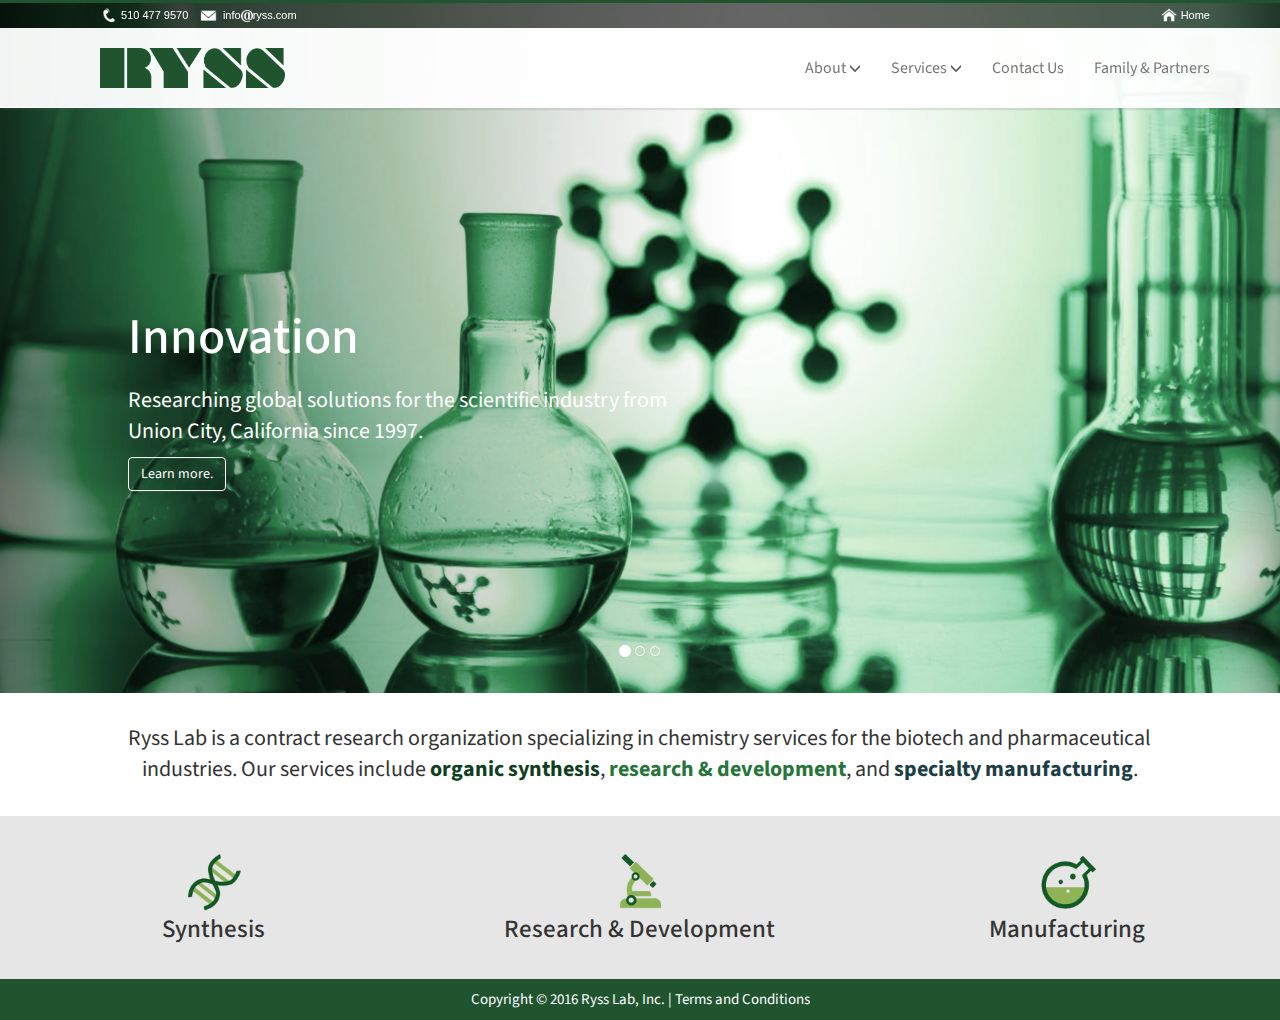
<file: index.html>
<!DOCTYPE html>
<html lang="en" oncontextmenu="return false;">
  <head>
    <meta name="generator"
    content="HTML Tidy for HTML5 (experimental) for Windows https://github.com/w3c/tidy-html5/tree/c63cc39" />
    <meta charset="utf-8" />
    <meta http-equiv="X-UA-Compatible" content="IE=edge" />
    <meta name="viewport" content="width=device-width, initial-scale=1, user-scalable=0" />
    <title>Ryss Lab, Inc.</title>
    <!-- favicon -->
    <link rel="icon" type="image/png" href="static/img/favicon-16x16.png" sizes="16x16" />
    <link rel="icon" type="image/png" href="static/img/favicon-32x32.png" sizes="32x32" />
    <link rel="icon" type="image/png" href="static/img/favicon-196x196.png" sizes="196x196" />
    <!-- meta -->
    <meta name="description" content="Homepage of Ryss Lab" />
    <meta name="keywords" content="contract, r&amp;d, manufacturing, chemistry, lab" />
    <meta name="robots" content="noarchive, noimageindex" />
    <meta name="googlebot" content="noarchive, noimageindex" />
    <!-- css -->
    <link href="static/css/bootstrap.min.css" rel="stylesheet" />
    <link href="static/css/ryss.css" rel="stylesheet" />
    <link href='https://fonts.googleapis.com/css?family=Source+Sans+Pro' rel='stylesheet' type='text/css' />
    <!-- scripts -->
  </head>
  <body class="noselect">
  <noscript>Your browser currently has JavaScript disabled! Please turn it back on for the best viewing experience.</noscript> 
  <!--<div id="topbar"><ul id="topbarmenu">
    <li>Ryss</li>
    <li>Family & Partners</li>
    </ul></div>-->
  <nav class="navbar navbar-default navbar-fixed-top homenav">
    <div id="secondary-menu">
    <div class="container">
      <div id="contact-info">
      <img src="static/img/phone.png" alt="Phone" /> 510 477 9570 
      <img src="static/img/email.png" alt="Mail" /> info<img src="static/img/at.png" style="width:12px; height: 12px"/>ryss.com
      </div>
      
      <a href="#" id="home-button" class="navbar-right2"><img src="static/img/home.png" alt="Home" /> Home</a> 
    </div>
    </div>
    <div class="navvie">
      <div class="container">
        <div class="navbar-header">
          <button type="button" class="burger navbar-toggle">
            <span class="icon-bar"></span>
            <span class="icon-bar"></span>
            <span class="icon-bar"></span>
          </button>
          <div class="navrow col-xs-3 col-sm-4">
            <a href="#" class="navbar-brand">
              <img src="static/img/ryss.png" alt="RYSS" />
            </a>
          </div>
        </div>
        <ul class="nav navbar-nav navbar-right">
          <!--<li class="dropdown">
            <a href="../" class="dropdown-toggle" aria-haspopup="true" aria-expanded="false">Home</a>
          </li>-->
          <!-- Home -->
          <li class="dropdown">
            <a class="dropdown-toggle" aria-haspopup="true" aria-expanded="false">About <span class="glyphicon glyphicon-menu-down"></span></a>
            <ul class="dropdown-menu">
              <li>
                <a href="about-us/#overview">Company Overview</a>
              </li>
              <li>
                <a href="about-us/#mission">Mission &amp; Values</a>
              </li>
              <li>
                <a href="about-us/#facilities">Our Facilities</a>
              </li>
            </ul>
          </li>
          <!-- About -->
          <li class="dropdown">
            <a class="dropdown-toggle" aria-haspopup="true" aria-expanded="false">Services <span class="glyphicon glyphicon-menu-down"></span></a>
            <ul class="dropdown-menu">
              <li>
                <a href="services/#approach">Our Approach</a>
              </li>
              <li>
                <a href="services/#expertises">Project Types</a>
              </li>
              <li>
                <a href="services/#services">Our Expertise</a>
              </li>
              <!-- TODO: once pages are finalized, change hyperlinks to denote proper sections -->
            </ul>
          </li>
          <!-- Services -->
          <li class="dropdown">
            <a href="contact-us/" class="dropdown-toggle" aria-haspopup="true" aria-expanded="false">Contact Us </a>
          </li>
          <!-- Contact Us -->
          <li class="dropdown no-top-border">
            <a href="family-and-partners/" class="dropdown-toggle" aria-haspopup="true" aria-expanded="false">Family &amp;
            Partners</a>
          </li>
          <!-- Family & Partners -->
        </ul>
      </div>
    </div>
  </nav>
  <div class="container2">
    <div id="intro" class="carousel slide carousel-fade" data-ride="carousel">
    <!-- Indicators -->
    <ol class="carousel-indicators">
      <li data-target="#intro" data-slide-to="0" class="active"></li>
      <li data-target="#intro" data-slide-to="1"></li>
      <li data-target="#intro" data-slide-to="2"></li>
    </ol>
    <!-- Wrapper for slides -->
    <div class="carousel-inner">
      <div class="item active">
      <div class="carousel-container" style="background-image: url(static/img/temp1.png);">
        <div class="carousel-text-left">
        <div class="inside-text">
          <h2>Innovation</h2>
          <p>Researching global solutions for the scientific industry from Union City, California since 1997.</p>
          <a href="about-us/#overview" class="btn btn-primary">Learn more.</a>
          </div>
        </div>
        </div>
      </div>
      <div class="item">
      <div class="carousel-container" style="background-image: url(static/img/temp2.png);">
        <div class="carousel-text-right">
        <div class="inside-text">
            <h2>Collaboration</h2>
            <p>Our talented scientists offer a wide range of expertise to complete challenging projects.</p>
            <a href="services/#services" class="btn btn-primary">Learn more.</a>
        </div>
        </div>
        </div>
      </div>
      <div class="item">
        <div class="carousel-container" style="background-image: url(static/img/temp3.png);">
        <div class="carousel-text-left">
        <div class="inside-text">
          <h2>Communication</h2>
          <p>We offer a personalized research experience from working closely with our clients.</p>
          <a href="contact-us/" class="btn btn-primary">Contact us.</a>
        </div>
        </div>
        </div>
      </div>
    </div>
    <!-- Left and right controls -->
    <a class="left carousel-control" href="#intro" data-slide="prev"></a> 
    <a class="right carousel-control" href="#intro" data-slide="next"></a></div>

    
    <div class="row">
      <div class="col-xs-12 col-sm-10 col-sm-offset-1 blurb">Ryss Lab is a contract research organization specializing in chemistry
      services for the biotech and pharmaceutical industries. Our services include 
      <span id="keyword1">organic synthesis</span>, 
      <span id="keyword2">research &amp; development</span>, and 
      <span id="keyword3">specialty manufacturing</span>.</div>
    </div>
    <div class="row introwrap">
      <div class="col-md-4 intro-section">
      <img class="center-block" src="static/img/synthesis.png" alt="synthesis" />
      <h1>Synthesis</h1></div>
      <div class="col-md-4 intro-section">
      <img class="center-block" src="static/img/micro.png" alt="research &amp; development" />
      <h1>Research &amp; Development</h1></div>
      <div class="col-md-4 intro-section">
      <img class="center-block" src="static/img/manufacturing.png" alt="manufacturing" />
      <h1>Manufacturing</h1></div>
    </div>
  </div>
  <!-- container -->
  <footer>Copyright © 2016 Ryss Lab, Inc. | 
  <a href="terms/">Terms and Conditions</a></footer>
  <!-- scripts (last for faster loading) -->
  <script src="https://ajax.googleapis.com/ajax/libs/jquery/1.11.3/jquery.min.js"></script> 
  <script src="static/js/bootstrap.min.js"></script> 
  <script src="static/js/ryss.js"></script></body>
</html>
</file>
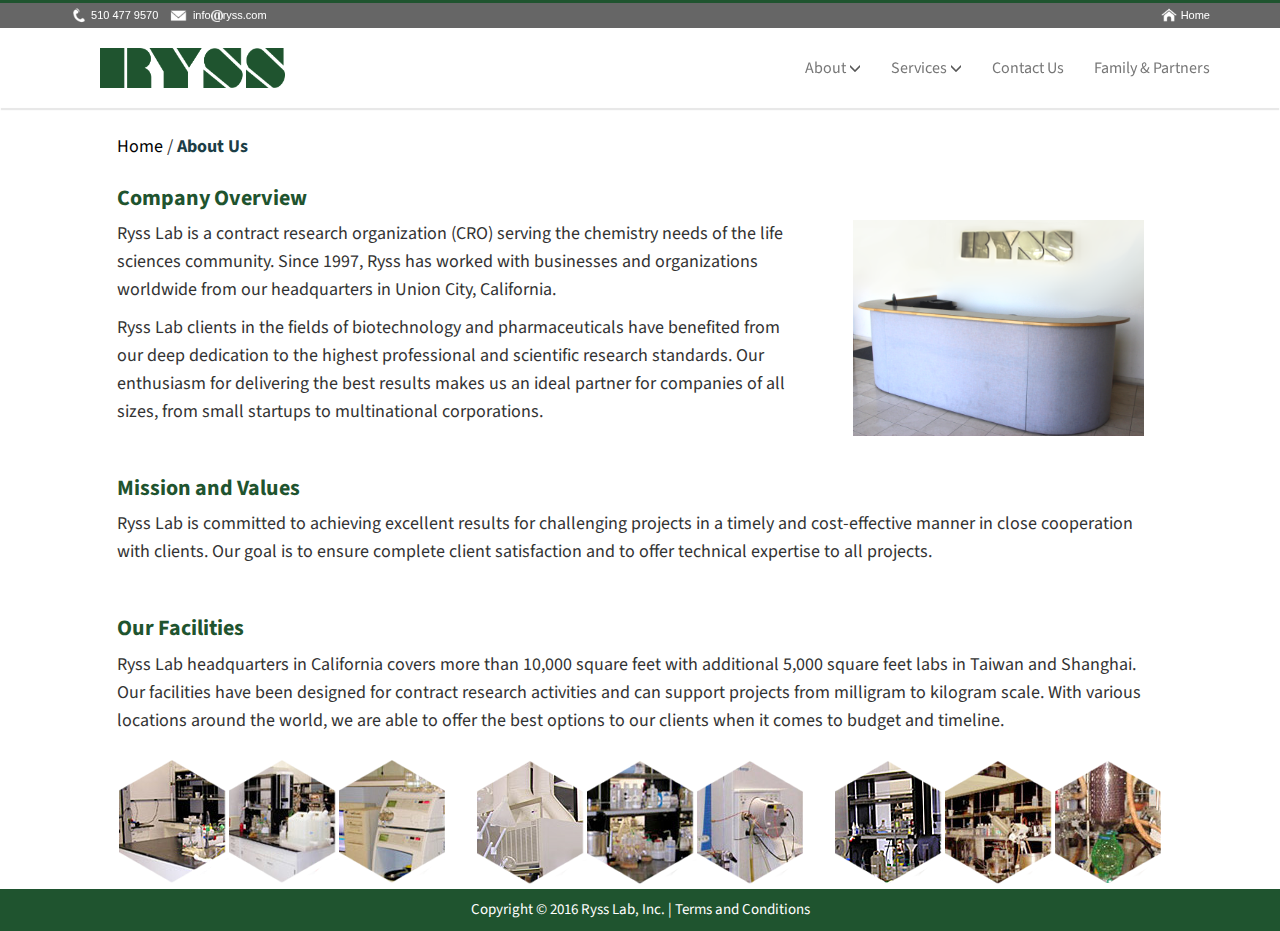
<file: about-us/index.html>
<!DOCTYPE html>
<html lang="en" oncontextmenu="return false;"> <!--  oncontextmenu="return false;" -->
  <head>
    <meta charset="utf-8">
    <meta http-equiv="X-UA-Compatible" content="IE=edge">
    <meta name="viewport" content="width=device-width, initial-scale=1, user-scalable=0">
    
    <title>Ryss Lab, Inc.</title>
    
    <!-- favicon -->
    <link rel="icon" type="image/png" href="../static/img/favicon-16x16.png" sizes="16x16">
    <link rel="icon" type="image/png" href="../static/img/favicon-32x32.png" sizes="32x32">
    <link rel="icon" type="image/png" href="../static/img/favicon-196x196.png" sizes="196x196">
    
    <!-- meta -->
		<meta name="description" content="Homepage of Ryss Lab">
    <meta name="keywords" content="contract, r&d, manufacturing, chemistry, lab">
    <meta name="robots" content="noarchive, noimageindex" />
    <meta name="googlebot" content="noarchive, noimageindex" />
		
		<!-- css -->
		<link href="../static/css/bootstrap.min.css" rel="stylesheet">
    <link href="../static/css/ryss.css" rel="stylesheet">
    <link href='https://fonts.googleapis.com/css?family=Source+Sans+Pro' rel='stylesheet' type='text/css'>
		
		<!-- scripts -->
  </head>
  <body class="noselect">
    <noscript>Your browser currently has JavaScript disabled! Please turn it back on for the best viewing experience.</noscript>    
    
    <nav class="navbar navbar-default navbar-fixed-top homenav">
    <div id="secondary-menu">
    <div class="container">
      <img src="../static/img/phone.png" alt="Phone" /> 510 477 9570 
      <img src="../static/img/email.png" alt="Mail" /> info<img src="../static/img/at.png" style="width:12px; height: 12px"/>ryss.com
      
      
      <a href="../" id="home-button" class="navbar-right2"><img src="../static/img/home.png" alt="Home" /> Home</a> 
    </div>
    </div>
    <div class="navvie">
      <div class="container">
        <div class="navbar-header">
          <button type="button" class="burger navbar-toggle">
            <span class="icon-bar"></span>
            <span class="icon-bar"></span>
            <span class="icon-bar"></span>
          </button>
          <div class="navrow col-xs-3 col-sm-4">
            <a href="../" class="navbar-brand">
              <img src="../static/img/ryss.png" alt="RYSS" />
            </a>
          </div>
        </div>
        <ul class="nav navbar-nav navbar-right">
          <!--<li class="dropdown">
            <a href="../" class="dropdown-toggle" aria-haspopup="true" aria-expanded="false">Home</a>
          </li>-->
          <!-- Home -->
          <li class="dropdown">
            <a class="dropdown-toggle" aria-haspopup="true" aria-expanded="false">About <span class="glyphicon glyphicon-menu-down"></span></a>
            <ul class="dropdown-menu">
              <li><a href="../about-us/#overview">Company Overview</a></li>
              <li><a href="../about-us/#mission">Mission & Values</a></li>
              <li><a href="../about-us/#facilities">Our Facilities</a></li>
            </ul>
          </li> <!-- About -->
          <li class="dropdown">
            <a class="dropdown-toggle" aria-haspopup="true" aria-expanded="false">Services <span class="glyphicon glyphicon-menu-down"></span></a>
            <ul class="dropdown-menu">
              <li><a href="../services/#approach">Our Approach</a></li>
              <li><a href="../services/#expertises">Project Types</a></li>
              <li><a href="../services/#services">Our Expertise</a></li>
            </ul>
          </li> <!-- Services -->
          <li class="dropdown">
            <a href="../contact-us/" class="dropdown-toggle" aria-haspopup="true" aria-expanded="false">Contact Us</span></a>
          </li> <!-- Contact Us -->
          <li class="dropdown no-top-border">
            <a href="../family-and-partners/" class="dropdown-toggle" aria-haspopup="true" aria-expanded="false">Family & Partners</a>
          </li> <!-- Family & Partners -->
        </ul>
      </div>
    </div>
  </nav>

    <div class="container2" id="overview">
      <div class="serv">
        <div class="row">
          <div class="current-page">
            <a href="../" class="home">Home</a> / <span class="current-sec">About Us</span>
          </div>
        </div>
      </div>
      <div class="serv">
        <h5>Company Overview</h5>
        <div class="row">
          <div class="col-md-8">
            <div id="about-section">
             <p>Ryss Lab is a contract research organization (CRO) serving the chemistry needs of the life sciences community. Since 1997, Ryss has worked with businesses and organizations worldwide from our headquarters in Union City, California.</p>
             <p>Ryss Lab clients in the fields of biotechnology and pharmaceuticals have benefited from our deep dedication to the highest professional and scientific research standards. Our enthusiasm for delivering the best results makes us an ideal partner for companies of all sizes, from small startups to multinational corporations.</p>
           </div> 
          </div>
          <div class="col-md-4">
              <center><img id="about-img" src="../static/img/about-us.png" style="max-width: 325px;" alt="Ryss Lab HQ"></center>
          </div>
        </div>
         
      </div>
      <div class="serv">
        <div class="row">
          <div class="col-md-12">    
            <h5 class="header-fix">Mission and Values</h5>
            <div id="#mission">	
            <p>Ryss Lab is committed to achieving excellent results for challenging projects in a timely and cost-effective manner in close cooperation with clients. Our goal is to ensure complete client satisfaction and to offer technical expertise to all projects.</p>
            </div>
          </div>
          
        </div>
      </div>
      <div class="serv" id="facilities">
        <div class="row">
          <h5>Our Facilities</h5>
          <div class="col-md-12">
          <p>Ryss Lab headquarters in California covers more than 10,000 square feet with additional 5,000 square feet labs in Taiwan and Shanghai. Our facilities have been designed for contract research activities and can support projects from milligram to kilogram scale. With various locations around the world, we are able to offer the best options to our clients when it comes to budget and timeline.</p>
          </div>
          
        </div>
        <div class="row facility-img">
          <div class="col-md-4">
            <center><img src="../static/img/facility-molecule.png" alt="Ryss Lab HQ"></center>
          </div>
          <div class="col-md-4">
            <center><img src="../static/img/facility-molecule2.png" alt="Ryss Lab HQ"></center>
          </div>
          <div class="col-md-4">
            <center><img src="../static/img/facility-molecule3.png" alt="Ryss Lab HQ"></center>
          </div>
        </div>
      </div>
    </div> <!-- something -->
      
    <footer>
      Copyright © 2016 Ryss Lab, Inc. | <a href="../terms/">Terms and Conditions</a>
    </footer>

    <!-- scripts (last for faster loading) -->
    <script src="https://ajax.googleapis.com/ajax/libs/jquery/1.11.3/jquery.min.js"></script>
    <script src="../static/js/bootstrap.min.js"></script>
    <script src="../static/js/ryss.js"></script>
  </body>
</html>
</file>
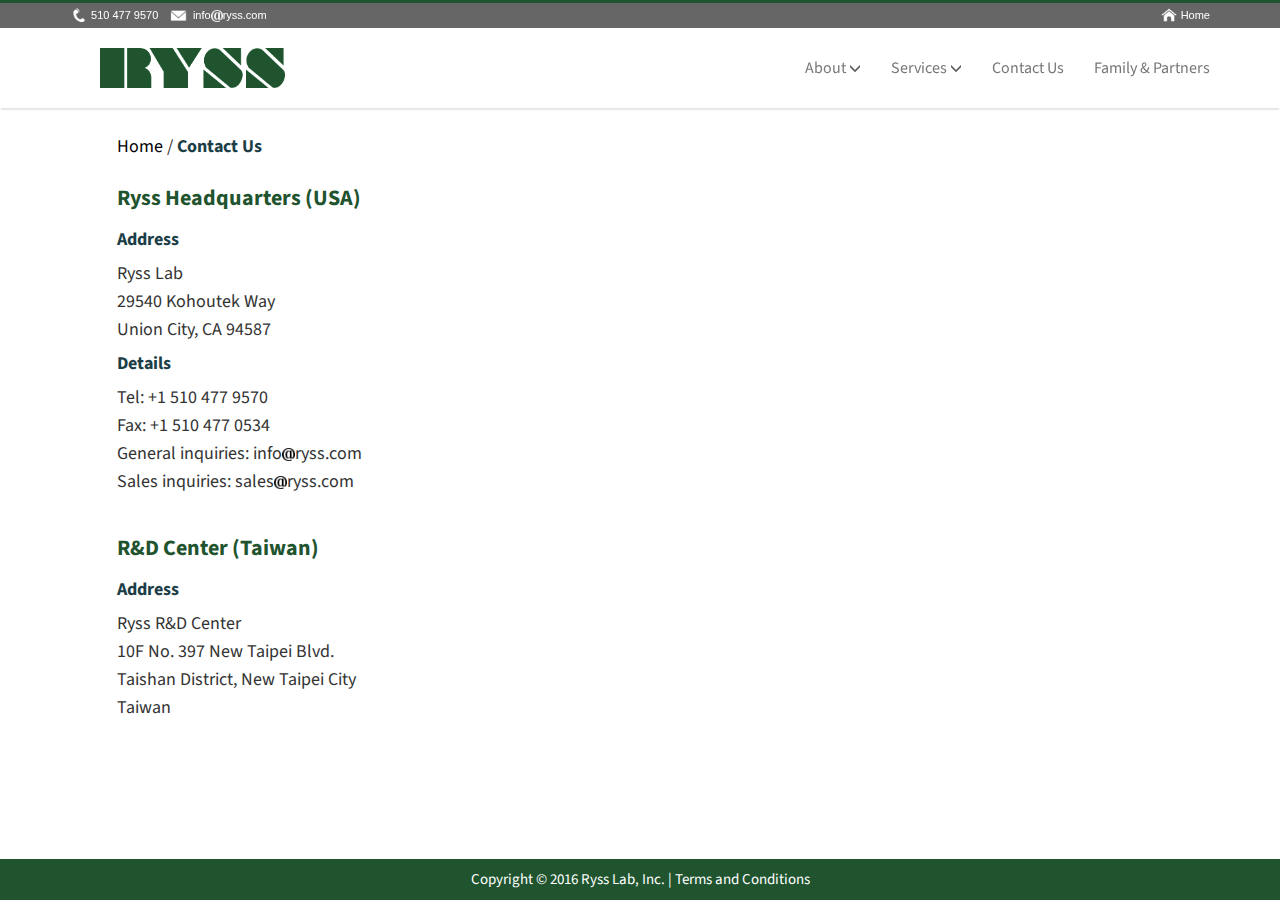
<file: contact-us/index.html>
<!DOCTYPE html>
<html lang="en" oncontextmenu="return false;"> <!--  oncontextmenu="return false;" -->
  <head>
    <meta charset="utf-8">
    <meta http-equiv="X-UA-Compatible" content="IE=edge">
    <meta name="viewport" content="width=device-width, initial-scale=1, user-scalable=0">
    
    <title>Ryss Lab, Inc.</title>
    
    <!-- favicon -->
    <link rel="icon" type="image/png" href="../static/img/favicon-16x16.png" sizes="16x16">
    <link rel="icon" type="image/png" href="../static/img/favicon-32x32.png" sizes="32x32">
    <link rel="icon" type="image/png" href="../static/img/favicon-196x196.png" sizes="196x196">
    
    <!-- meta -->
		<meta name="description" content="Homepage of Ryss Lab">
    <meta name="keywords" content="contract, r&d, manufacturing, chemistry, lab">
    <meta name="robots" content="noarchive, noimageindex" />
    <meta name="googlebot" content="noarchive, noimageindex" />
		
		<!-- css -->
		<link href="../static/css/bootstrap.min.css" rel="stylesheet">
    <link href="../static/css/ryss.css" rel="stylesheet">
    <link href='https://fonts.googleapis.com/css?family=Source+Sans+Pro' rel='stylesheet' type='text/css'>
		
		<!-- scripts -->
    <script type="text/javascript" src="http://maps.google.com/maps/api/js?sensor=false"></script>
  </head>
  <body class="noselect">
    <noscript>Your browser currently has JavaScript disabled! Please turn it back on for the best viewing experience.</noscript>
    
    <nav class="navbar navbar-default navbar-fixed-top homenav">
    <div id="secondary-menu">
    <div class="container">
      <img src="../static/img/phone.png" alt="Phone" /> 510 477 9570 
      <img src="../static/img/email.png" alt="Mail" /> info<img src="../static/img/at.png" style="width:12px; height: 12px"/>ryss.com
      
      
      <a href="../" id="home-button" class="navbar-right2"><img src="../static/img/home.png" alt="Home" /> Home</a> 
    </div>
    </div>
    <div class="navvie">
      <div class="container">
        <div class="navbar-header">
          <button type="button" class="burger navbar-toggle">
            <span class="icon-bar"></span>
            <span class="icon-bar"></span>
            <span class="icon-bar"></span>
          </button>
          <div class="navrow col-xs-3 col-sm-4">
            <a href="../" class="navbar-brand">
              <img src="../static/img/ryss.png" alt="RYSS" />
            </a>
          </div>
        </div>
        <ul class="nav navbar-nav navbar-right">
          <!--<li class="dropdown">
            <a href="../" class="dropdown-toggle" aria-haspopup="true" aria-expanded="false">Home</a>
          </li>-->
          <!-- Home -->
          <li class="dropdown">
            <a class="dropdown-toggle" aria-haspopup="true" aria-expanded="false">About <span class="glyphicon glyphicon-menu-down"></span></a>
            <ul class="dropdown-menu">
              <li><a href="../about-us/#overview">Company Overview</a></li>
              <li><a href="../about-us/#mission">Mission & Values</a></li>
              <li><a href="../about-us/#facilities">Our Facilities</a></li>
            </ul>
          </li> <!-- About -->
          <li class="dropdown">
            <a class="dropdown-toggle" aria-haspopup="true" aria-expanded="false">Services <span class="glyphicon glyphicon-menu-down"></span></a>
            <ul class="dropdown-menu">
              <li><a href="../services/#approach">Our Approach</a></li>
              <li><a href="../services/#expertises">Project Types</a></li>
              <li><a href="../services/#services">Our Expertise</a></li>
            </ul>
          </li> <!-- Services -->
          <li class="dropdown">
            <a href="../contact-us/" class="dropdown-toggle" aria-haspopup="true" aria-expanded="false">Contact Us</span></a>
          </li> <!-- Contact Us -->
          <li class="dropdown no-top-border">
            <a href="../family-and-partners/" class="dropdown-toggle" aria-haspopup="true" aria-expanded="false">Family & Partners</a>
          </li> <!-- Family & Partners -->
        </ul>
      </div>
    </div>
  </nav>

    <div class="container2">
      <div class="cont">
        <div class="row">
          <div class="current-page">
            <a href="../" class="home">Home</a> / <span class="current-sec">Contact Us</span>
          </div>
        </div>
      </div>
      <div class="cont" id="headquarters">
        <div class="row">
          <h5>Ryss Headquarters (USA)</h5>
          <div class="col-md-6 head">
            <h6>Address</h6>
            Ryss Lab<br/>
            29540 Kohoutek Way<br/>
            Union City, CA 94587
            <h6>Details</h6>
            Tel: +1 510 477 9570<br/>
            Fax: +1 510 477 0534<br/>
            
            General inquiries: info<img src="../static/img/atb.png" style="display: inline;width:13px; height: 13px"/>ryss.com<br/>
            Sales inquiries: sales<img src="../static/img/atb.png" style="width:13px; height: 13px"/>ryss.com<br/>
          </div>
          <div class="col-md-6">
            <div id="hqmap" class="map"></div>
          </div>
        </div>
      </div>
      <div class="cont" id="taiwan">
        <div class="row">
          <h5>R&D Center (Taiwan)</h5>
          <div class="col-md-6 head">
          <h6>Address</h6>
              Ryss R&D Center<br/>
              10F No. 397 New Taipei Blvd.<br/>
              Taishan District, New Taipei City<br/>
              Taiwan
          </div>
          <div class="col-md-6">
            <div id="twmap" class="map"></div>
          </div>
        </div>
      </div>
    </div> <!-- something -->
      
    <footer>
      Copyright © 2016 Ryss Lab, Inc. | <a href="../terms/">Terms and Conditions</a>
    </footer>

    <!-- scripts (last for faster loading) -->
    <script src="https://ajax.googleapis.com/ajax/libs/jquery/1.11.3/jquery.min.js"></script>
    <script src="../static/js/bootstrap.min.js"></script>
    <script src="../static/js/ryss.js"></script>
  </body>
</html>
</file>
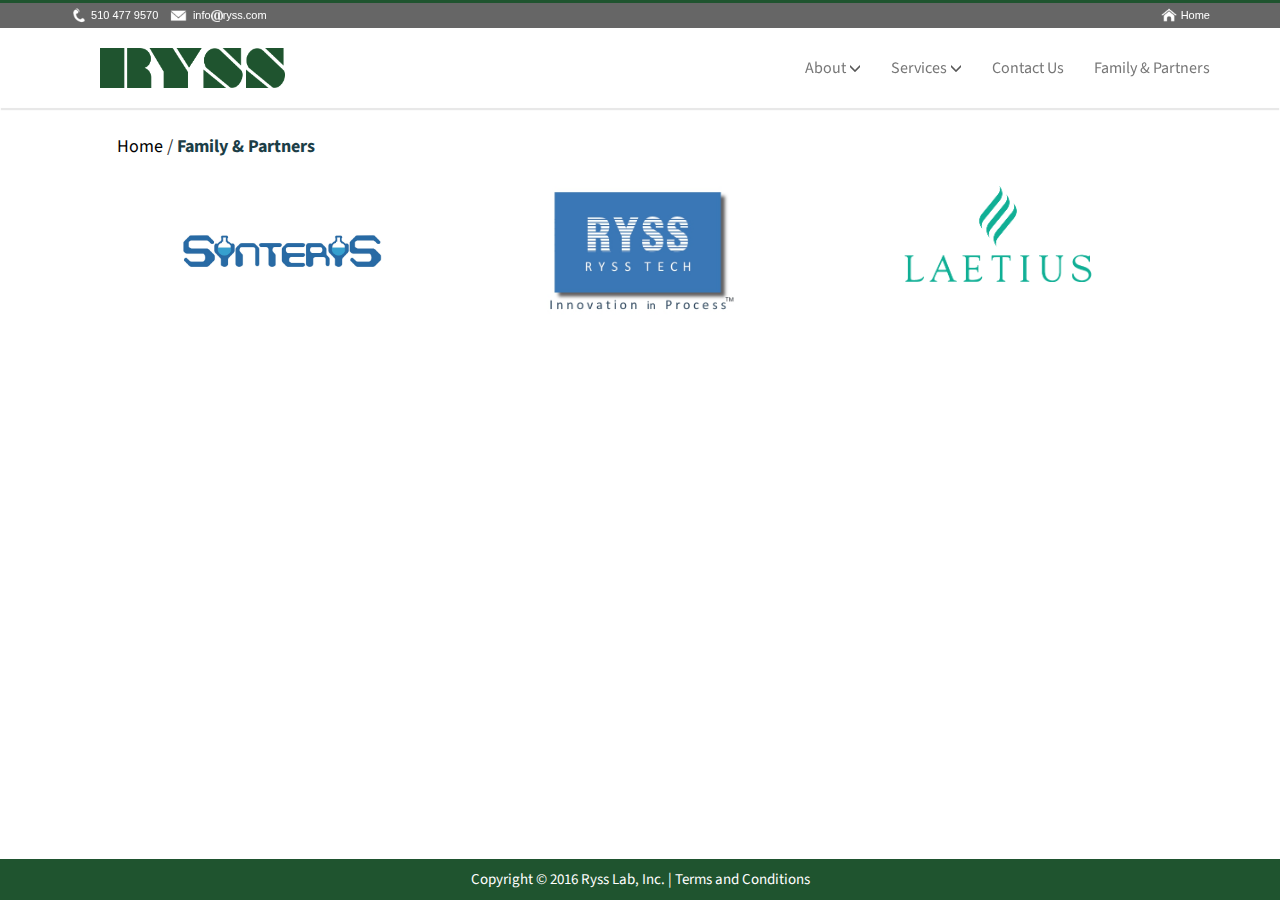
<file: family-and-partners/index.html>
<!DOCTYPE html>
<html lang="en" oncontextmenu="return false;">
  <head>
    <meta charset="utf-8">
    <meta http-equiv="X-UA-Compatible" content="IE=edge">
    <meta name="viewport" content="width=device-width, initial-scale=1, user-scalable=0">
    
    <title>Ryss Lab, Inc.</title>
    
    <!-- favicon -->
    <link rel="icon" type="image/png" href="../static/img/favicon-16x16.png" sizes="16x16">
    <link rel="icon" type="image/png" href="../static/img/favicon-32x32.png" sizes="32x32">
    <link rel="icon" type="image/png" href="../static/img/favicon-196x196.png" sizes="196x196">
    
    <!-- meta -->
		<meta name="description" content="Homepage of Ryss Lab">
    <meta name="keywords" content="contract, r&d, manufacturing, chemistry, lab">
    <meta name="robots" content="noarchive, noimageindex" />
    <meta name="googlebot" content="noarchive, noimageindex" />
		
		<!-- css -->
		<link href="../static/css/bootstrap.min.css" rel="stylesheet">
    <link href="../static/css/ryss.css" rel="stylesheet">
    <link href='https://fonts.googleapis.com/css?family=Source+Sans+Pro' rel='stylesheet' type='text/css'>
		
		<!-- scripts -->
  </head>
  <body class="noselect">
    <noscript>Your browser currently has JavaScript disabled! Please turn it back on for the best viewing experience.</noscript>

    <nav class="navbar navbar-default navbar-fixed-top homenav">
    <div id="secondary-menu">
    <div class="container">
      <img src="../static/img/phone.png" alt="Phone" /> 510 477 9570 
      <img src="../static/img/email.png" alt="Mail" /> info<img src="../static/img/at.png" style="width:12px; height: 12px"/>ryss.com
      
      
      <a href="../" id="home-button" class="navbar-right2"><img src="../static/img/home.png" alt="Home" /> Home</a> 
    </div>
    </div>
    <div class="navvie">
      <div class="container">
        <div class="navbar-header">
          <button type="button" class="burger navbar-toggle">
            <span class="icon-bar"></span>
            <span class="icon-bar"></span>
            <span class="icon-bar"></span>
          </button>
          <div class="navrow col-xs-3 col-sm-4">
            <a href="../" class="navbar-brand">
              <img src="../static/img/ryss.png" alt="RYSS" />
            </a>
          </div>
        </div>
        <ul class="nav navbar-nav navbar-right">
          <!--<li class="dropdown">
            <a href="../" class="dropdown-toggle" aria-haspopup="true" aria-expanded="false">Home</a>
          </li>-->
          <!-- Home -->
          <li class="dropdown">
            <a class="dropdown-toggle" aria-haspopup="true" aria-expanded="false">About <span class="glyphicon glyphicon-menu-down"></span></a>
            <ul class="dropdown-menu">
              <li><a href="../about-us/#overview">Company Overview</a></li>
              <li><a href="../about-us/#mission">Mission & Values</a></li>
              <li><a href="../about-us/#facilities">Our Facilities</a></li>
            </ul>
          </li> <!-- About -->
          <li class="dropdown">
            <a class="dropdown-toggle" aria-haspopup="true" aria-expanded="false">Services <span class="glyphicon glyphicon-menu-down"></span></a>
            <ul class="dropdown-menu">
              <li><a href="../services/#approach">Our Approach</a></li>
              <li><a href="../services/#expertises">Project Types</a></li>
              <li><a href="../services/#services">Our Expertise</a></li>
            </ul>
          </li> <!-- Services -->
          <li class="dropdown">
            <a href="../contact-us/" class="dropdown-toggle" aria-haspopup="true" aria-expanded="false">Contact Us</span></a>
          </li> <!-- Contact Us -->
          <li class="dropdown no-top-border">
            <a href="../family-and-partners/" class="dropdown-toggle" aria-haspopup="true" aria-expanded="false">Family & Partners</a>
          </li> <!-- Family & Partners -->
        </ul>
      </div>
    </div>
  </nav>

    <div class="container2">
      <div class="serv">
        <div class="row">
          <div class="current-page">
            <a href="../" class="home">Home</a> / <span class="current-sec">Family & Partners</span>
          </div>
        </div>
      </div>
      <div class="serv">
        <div class="row description fam">
          <div class="col-xs-12 col-sm-4 fam">
            <a href="http://www.synterys.com/"><img src="../static/img/synterys.png" class="img-responsive" alt="Synterys"></a>
          </div>
          <div class="col-xs-12 col-sm-4 fam">
            <a href="http://www.rysstech.com/"><img src="../static/img/rysstech.png" class="img-responsive" alt="Ryss Tech"></a>
          </div>
          <div class="col-xs-12 col-sm-4 fam">
            <a href="http://www.laetius.com/"><img src="../static/img/laetius.png" class="img-responsive" alt="Laetius"></a>
          </div>
        </div>
      </div>
    </div> <!-- something -->
      
    <footer>
      Copyright © 2016 Ryss Lab, Inc. | <a href="../terms/">Terms and Conditions</a>
    </footer>

    <!-- scripts (last for faster loading) -->
    <script src="https://ajax.googleapis.com/ajax/libs/jquery/1.11.3/jquery.min.js"></script>
    <script src="../static/js/bootstrap.min.js"></script>
    <script src="../static/js/ryss.js"></script>
  </body>
</html>
</file>
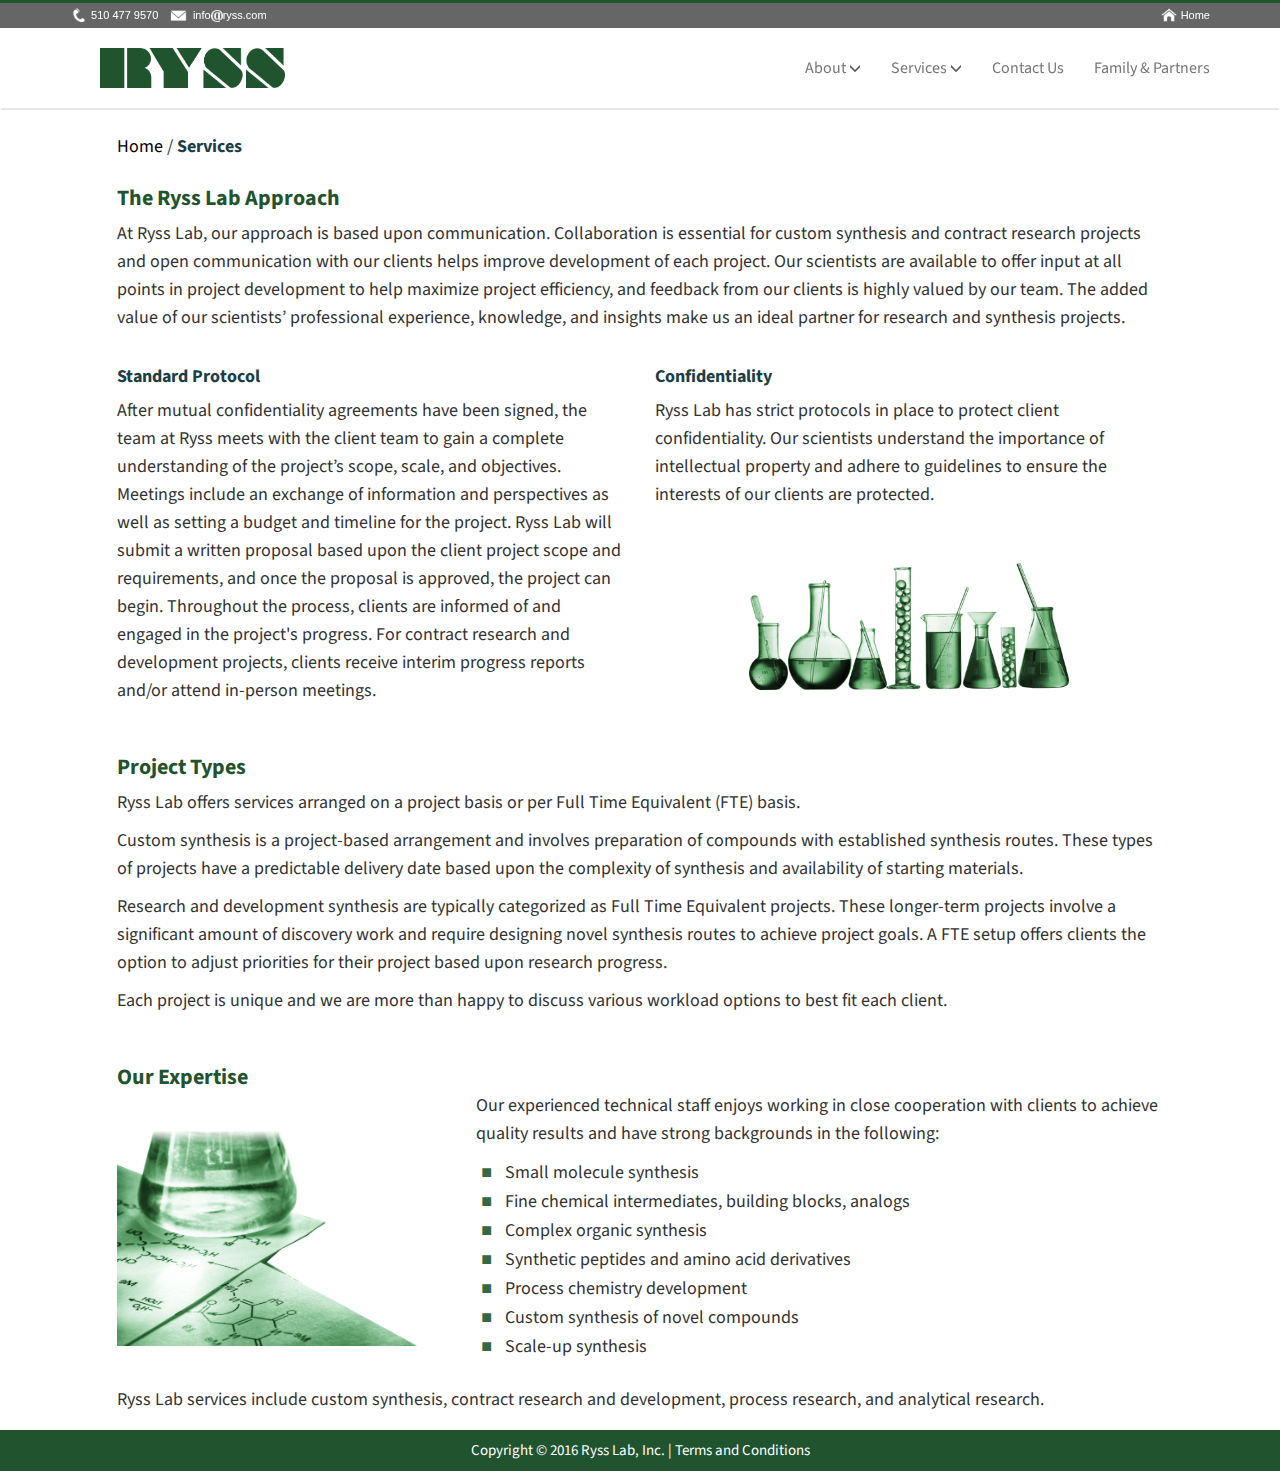
<file: services/index.html>
<!DOCTYPE html>
<html lang="en" oncontextmenu="return false;"> <!--  oncontextmenu="return false;" -->
  <head>
    <meta charset="utf-8">
    <meta http-equiv="X-UA-Compatible" content="IE=edge">
    <meta name="viewport" content="width=device-width, initial-scale=1, user-scalable=0">
    
    <title>Ryss Lab, Inc.</title>
    
    <!-- favicon -->
    <link rel="icon" type="image/png" href="../static/img/favicon-16x16.png" sizes="16x16">
    <link rel="icon" type="image/png" href="../static/img/favicon-32x32.png" sizes="32x32">
    <link rel="icon" type="image/png" href="../static/img/favicon-196x196.png" sizes="196x196">
    
    <!-- meta -->
		<meta name="description" content="Homepage of Ryss Lab">
    <meta name="keywords" content="contract, r&d, manufacturing, chemistry, lab">
    <meta name="robots" content="noarchive, noimageindex" />
    <meta name="googlebot" content="noarchive, noimageindex" />
		
		<!-- css -->
		<link href="../static/css/bootstrap.min.css" rel="stylesheet">
    <link href="../static/css/ryss.css" rel="stylesheet">
    <link href='https://fonts.googleapis.com/css?family=Source+Sans+Pro' rel='stylesheet' type='text/css'>
		
		<!-- scripts -->
  </head>
  <body class="noselect">
    <noscript>Your browser currently has JavaScript disabled! Please turn it back on for the best viewing experience.</noscript>

   <nav class="navbar navbar-default navbar-fixed-top homenav">
    <div id="secondary-menu">
    <div class="container">
      <img src="../static/img/phone.png" alt="Phone" /> 510 477 9570 
      <img src="../static/img/email.png" alt="Mail" /> info<img src="../static/img/at.png" style="width:12px; height: 12px"/>ryss.com
      
      
      <a href="../" id="home-button" class="navbar-right2"><img src="../static/img/home.png" alt="Home" /> Home</a> 
    </div>
    </div>
    <div class="navvie">
      <div class="container">
        <div class="navbar-header">
          <button type="button" class="burger navbar-toggle">
            <span class="icon-bar"></span>
            <span class="icon-bar"></span>
            <span class="icon-bar"></span>
          </button>
          <div class="navrow col-xs-3 col-sm-4">
            <a href="../" class="navbar-brand">
              <img src="../static/img/ryss.png" alt="RYSS" />
            </a>
          </div>
        </div>
        <ul class="nav navbar-nav navbar-right">
          <!--<li class="dropdown">
            <a href="../" class="dropdown-toggle" aria-haspopup="true" aria-expanded="false">Home</a>
          </li>-->
          <!-- Home -->
          <li class="dropdown">
            <a class="dropdown-toggle" aria-haspopup="true" aria-expanded="false">About <span class="glyphicon glyphicon-menu-down"></span></a>
            <ul class="dropdown-menu">
              <li><a href="../about-us/#overview">Company Overview</a></li>
              <li><a href="../about-us/#mission">Mission & Values</a></li>
              <li><a href="../about-us/#facilities">Our Facilities</a></li>
            </ul>
          </li> <!-- About -->
          <li class="dropdown">
            <a class="dropdown-toggle" aria-haspopup="true" aria-expanded="false">Services <span class="glyphicon glyphicon-menu-down"></span></a>
            <ul class="dropdown-menu">
              <li><a href="../services/#approach">Our Approach</a></li>
              <li><a href="../services/#expertises">Project Types</a></li>
              <li><a href="../services/#services">Our Expertise</a></li>
            </ul>
          </li> <!-- Services -->
          <li class="dropdown">
            <a href="../contact-us/" class="dropdown-toggle" aria-haspopup="true" aria-expanded="false">Contact Us</span></a>
          </li> <!-- Contact Us -->
          <li class="dropdown no-top-border">
            <a href="../family-and-partners/" class="dropdown-toggle" aria-haspopup="true" aria-expanded="false">Family & Partners</a>
          </li> <!-- Family & Partners -->
        </ul>
      </div>
    </div>
  </nav>

    <div class="container2" id="approach">
      <div class="serv">
        <div class="row">
          <div class="current-page">
            <a href="../" class="home">Home</a> / <span class="current-sec">Services</span>
          </div>
        </div>
      </div>
      <div class="serv">
        <div class="row">
          <h5>The Ryss Lab Approach</h5>
          <div class="col-md-12">
            <p>At Ryss Lab, our approach is based upon communication. Collaboration is essential for custom synthesis and contract research projects and open communication with our clients helps improve development of each project. Our scientists are available to offer input at all points in project development to help maximize project efficiency, and feedback from our clients is highly valued by our team. The added value of our scientists’ professional experience, knowledge, and insights make us an ideal partner for research and synthesis projects.</p>
          </div>
        </div>
        <div class="row">
          
          <div class="col-md-6">
            <h6>Standard Protocol</h6>
            <p>After mutual confidentiality agreements have been signed, the team at Ryss meets with the client team to gain a complete understanding of the project’s scope, scale, and objectives. Meetings include an exchange of information and perspectives as well as setting a budget and timeline for the project. Ryss Lab will submit a written proposal based upon the client project scope and requirements, and once the proposal is approved, the project can begin. Throughout the process, clients are informed of and engaged in the project's progress. For contract research and development projects, clients receive interim progress reports and/or attend in-person meetings.</p>
          </div>
          <div class="col-md-6">
            <h6>Confidentiality</h6>
              <p>Ryss Lab has strict protocols in place to protect client confidentiality. Our scientists understand the importance of intellectual property and adhere to guidelines to ensure the interests of our clients are protected.</p>
              <div class="img-bottom"><img src="../static/img/confidentiality.png" style="max-width: 320px;" alt="Confidentiality"></div>
          </div>
        </div>
      </div>
      <div class="serv" id="expertises">
        <div class="row">
          <h5>Project Types</h5>
          <div class="col-md-12"> 
            <p>Ryss Lab offers services arranged on a project basis or per Full Time Equivalent (FTE) basis.</p>
 
            <p>Custom synthesis is a project-based arrangement and involves preparation of compounds with established synthesis routes. These types of projects have a predictable delivery date based upon the complexity of synthesis and availability of starting materials.</p>
 
            <p>Research and development synthesis are typically categorized as Full Time Equivalent projects. These longer-term projects involve a significant amount of discovery work and require designing novel synthesis routes to achieve project goals. A FTE setup offers clients the option to adjust priorities for their project based upon research progress.</p>
 
            <p>Each project is unique and we are more than happy to discuss various workload options to best fit each client.</p>
          </div>
        </div>
      </div>
      <div class="serv" id="services">
        <div class="row">
          <div class="col-md-4">
          
          <h5 style="padding-left:0px">Our Expertise</h5>
            <img class="img-bottom" src="../static/img/c.png" style="max-width: 300px;" alt="Expertise">
          </div>
          <div class="col-md-8 text-bottom">
            <p>Our experienced technical staff enjoys working in close cooperation with clients to achieve quality results and have strong backgrounds in the following: <ul class="ryss-list">
                <li>Small molecule synthesis</li>
                <li>Fine chemical intermediates, building blocks, analogs</li>
                <li>Complex organic synthesis</li>
                <li>Synthetic peptides and amino acid derivatives</li>
                <li>Process chemistry development</li>
                <li>Custom synthesis of novel compounds</li>
                <li>Scale-up synthesis</li>
              </ul></p>
          </div>
        </div>
        <div class="row">
          <div class="col-md-12">
          <p>Ryss Lab services include custom synthesis, contract research and development, process research, and analytical research.</p>
          </div>
        </div>
      </div>
    </div> <!-- something -->
      
    <footer>
      Copyright © 2016 Ryss Lab, Inc. | <a href="../terms/">Terms and Conditions</a>
    </footer>

    <!-- scripts (last for faster loading) -->
    <script src="https://ajax.googleapis.com/ajax/libs/jquery/1.11.3/jquery.min.js"></script>
    <script src="../static/js/bootstrap.min.js"></script>
    <script src="../static/js/ryss.js"></script>
  </body>
</html>
</file>
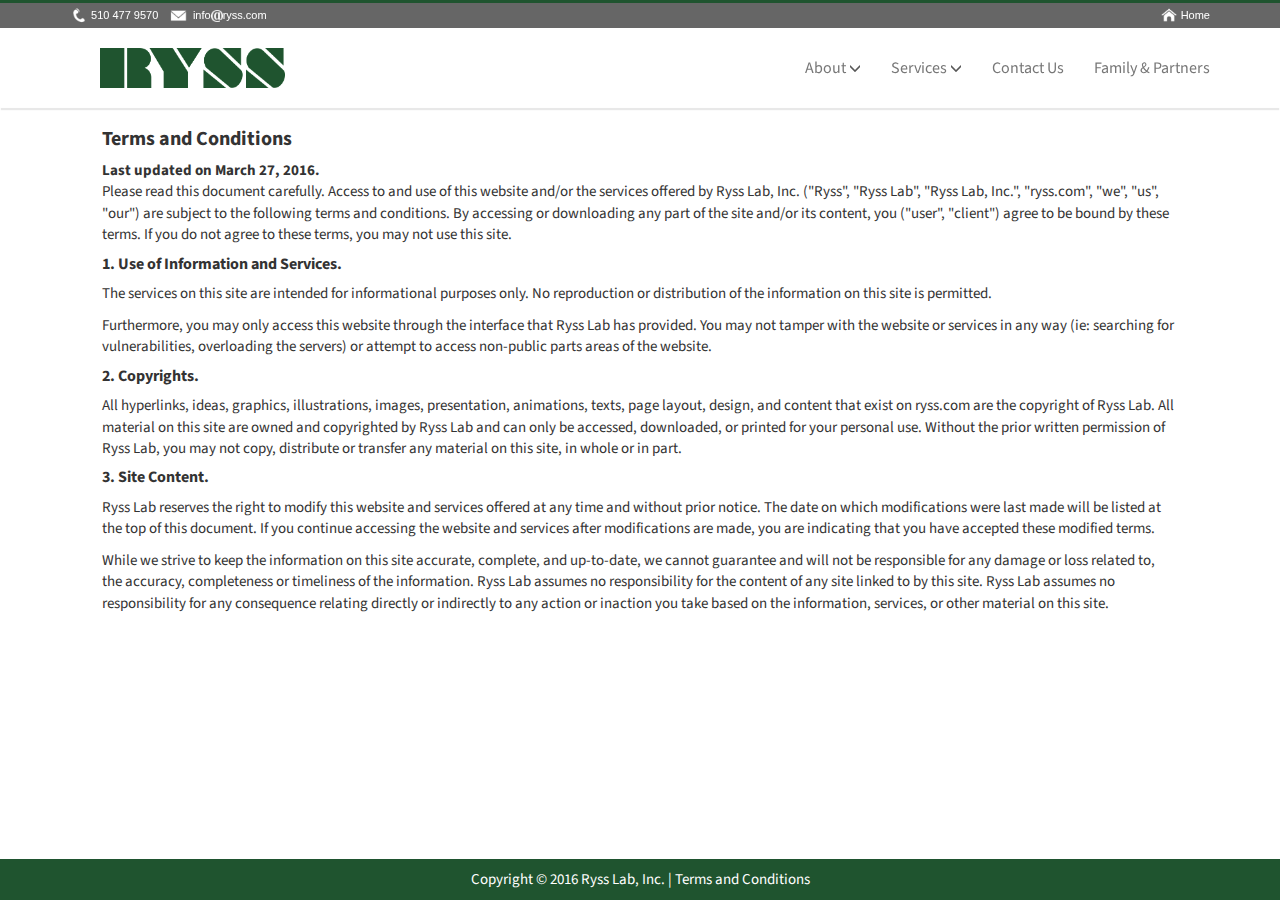
<file: terms/index.html>
<!DOCTYPE html>
<html lang="en" oncontextmenu="return false;"> <!--  oncontextmenu="return false;" -->
  <head>
    <meta charset="utf-8">
    <meta http-equiv="X-UA-Compatible" content="IE=edge">
    <meta name="viewport" content="width=device-width, initial-scale=1, user-scalable=0">
    
    <title>Ryss Lab, Inc.</title>
    
    <!-- favicon -->
    <link rel="icon" type="image/png" href="../static/img/favicon-16x16.png" sizes="16x16">
    <link rel="icon" type="image/png" href="../static/img/favicon-32x32.png" sizes="32x32">
    <link rel="icon" type="image/png" href="../static/img/favicon-196x196.png" sizes="196x196">
    
    <!-- meta -->
		<meta name="description" content="Homepage of Ryss Lab">
    <meta name="keywords" content="contract, r&d, manufacturing, chemistry, lab">
    <meta name="robots" content="noarchive, noimageindex" />
    <meta name="googlebot" content="noarchive, noimageindex" />
		
		<!-- css -->
		<link href="../static/css/bootstrap.min.css" rel="stylesheet">
    <link href="../static/css/ryss.css" rel="stylesheet">
    <link href='https://fonts.googleapis.com/css?family=Source+Sans+Pro' rel='stylesheet' type='text/css'>
		
		<!-- scripts -->
  </head>
  <body class="noselect">
    <noscript>Your browser currently has JavaScript disabled! Please turn it back on for the best viewing experience.</noscript>

    <nav class="navbar navbar-default navbar-fixed-top homenav">
    <div id="secondary-menu">
    <div class="container">
      <img src="../static/img/phone.png" alt="Phone" /> 510 477 9570 
      <img src="../static/img/email.png" alt="Mail" /> info<img src="../static/img/at.png" style="width:12px; height: 12px"/>ryss.com
      
      
      <a href="../" id="home-button" class="navbar-right2"><img src="../static/img/home.png" alt="Home" /> Home</a> 
    </div>
    </div>
    <div class="navvie">
      <div class="container">
        <div class="navbar-header">
          <button type="button" class="burger navbar-toggle">
            <span class="icon-bar"></span>
            <span class="icon-bar"></span>
            <span class="icon-bar"></span>
          </button>
          <div class="navrow col-xs-3 col-sm-4">
            <a href="../" class="navbar-brand">
              <img src="../static/img/ryss.png" alt="RYSS" />
            </a>
          </div>
        </div>
        <ul class="nav navbar-nav navbar-right">
          <!--<li class="dropdown">
            <a href="../" class="dropdown-toggle" aria-haspopup="true" aria-expanded="false">Home</a>
          </li>-->
          <!-- Home -->
          <li class="dropdown">
            <a class="dropdown-toggle" aria-haspopup="true" aria-expanded="false">About <span class="glyphicon glyphicon-menu-down"></span></a>
            <ul class="dropdown-menu">
              <li><a href="../about-us/#overview">Company Overview</a></li>
              <li><a href="../about-us/#mission">Mission & Values</a></li>
              <li><a href="../about-us/#facilities">Our Facilities</a></li>
            </ul>
          </li> <!-- About -->
          <li class="dropdown">
            <a class="dropdown-toggle" aria-haspopup="true" aria-expanded="false">Services <span class="glyphicon glyphicon-menu-down"></span></a>
            <ul class="dropdown-menu">
              <li><a href="../services/#approach">Our Approach</a></li>
              <li><a href="../services/#expertises">Project Types</a></li>
              <li><a href="../services/#services">Our Expertise</a></li>
            </ul>
          </li> <!-- Services -->
          <li class="dropdown">
            <a href="../contact-us/" class="dropdown-toggle" aria-haspopup="true" aria-expanded="false">Contact Us</span></a>
          </li> <!-- Contact Us -->
          <li class="dropdown no-top-border">
            <a href="../family-and-partners/" class="dropdown-toggle" aria-haspopup="true" aria-expanded="false">Family & Partners</a>
          </li> <!-- Family & Partners -->
        </ul>
      </div>
    </div>
  </nav>
    
    <div class="container2">
      <div class="row">
        <div id="terms" class="col-xs-12 col-sm-12">
          <h3>Terms and Conditions</h3>
          <b>Last updated on March 27, 2016.</b>
          
          <p>Please read this document carefully. Access to and use of this website and/or the services offered by Ryss Lab, Inc. ("Ryss", "Ryss Lab", "Ryss Lab, Inc.", "ryss.com", "we", "us", "our") are subject to the following terms and conditions. By accessing or downloading any part of the site and/or its content, you ("user", "client") agree to be bound by these terms. If you do not agree to these terms, you may not use this site.</p>
     
          <h4>1. Use of Information and Services.</h4>
          <p>The services on this site are intended for informational purposes only. No reproduction or distribution of the information on this site is permitted.</p>
          <p>Furthermore, you may only access this website through the interface that Ryss Lab has provided. You may not tamper with the website or services in any way (ie: searching for vulnerabilities, overloading the servers) or attempt to access non-public parts areas of the website.</p>
             
          <h4>2. Copyrights.</h4>
          <p>All hyperlinks, ideas, graphics, illustrations, images, presentation, animations, texts, page layout, design, and content that exist on ryss.com are the copyright of Ryss Lab. All material on this site are owned and copyrighted by Ryss Lab and can only be accessed, downloaded, or printed for your personal use. Without the prior written permission of Ryss Lab, you may not copy, distribute or transfer any material on this site, in whole or in part.</p>
             
          <h4>3.	Site Content.</h4>
          <p>Ryss Lab reserves the right to modify this website and services offered at any time and without prior notice. The date on which modifications were last made will be listed at the top of this document. If you continue accessing the website and services after modifications are made, you are indicating that you have accepted these modified terms.</p>
          
          <p>While we strive to keep the information on this site accurate, complete, and up-to-date, we cannot guarantee and will not be responsible for any damage or loss related to, the accuracy, completeness or timeliness of the information. Ryss Lab assumes no responsibility for the content of any site linked to by this site. Ryss Lab assumes no responsibility for any consequence relating directly or indirectly to any action or inaction you take based on the information, services, or other material on this site.</p>
        </div>
      </div>
    </div> <!-- something -->
      
    <footer>
      Copyright © 2016 Ryss Lab, Inc. | <a href="../terms/">Terms and Conditions</a>
    </footer>

    <!-- scripts (last for faster loading) -->
    <script src="https://ajax.googleapis.com/ajax/libs/jquery/1.11.3/jquery.min.js"></script>
    <script src="../static/js/bootstrap.min.js"></script>
    <script src="../static/js/ryss.js"></script>
  </body>
</html>
</file>
<file: static/css/ryss.css>
/********************* variables *********************/
/* for use when variables are more widely supported */
/* element {
  --main-green: #1F542F;
} */

.btn-primary {
  background-color: rgba(255, 255, 255, 0);
  border-color: #FFF;
}

.header-fix {
  padding-left: 0px;
}

/********************* no highlighting *********************/
/* users who know how to ctrl-u or ctrl-shift-i (on chrome)
   can still view the source, but most users should be
   deterred from copying anything
*/
.noselect {
  -webkit-touch-callout: none;
  -webkit-user-select: none;
  -khtml-user-select: none;
  -moz-user-select: none;
  -ms-user-select: none;
  user-select: none;
}

/******************** dropdown on hover *******************/
@media (min-width: 769px) {
  .dropdown-menu {
    transition: all 500ms;
  }
  
  li.dropdown:hover > ul.dropdown-menu {
    display: block;
  }
  
  .dropdown-menu:before {
    position: absolute;
    top: -7px;
    right: 12px;
    display: inline-block;
    border-right: 7px solid transparent;
    border-bottom: 7px solid #ccc;
    border-left: 7px solid transparent;
    border-bottom-color: rgba(0, 0, 0, 0.2);
    content: '';
  }

  .dropdown-menu:after {
    position: absolute;
    top: -6px;
    right: 13px;
    display: inline-block;
    border-right: 6px solid transparent;
    border-bottom: 6px solid #ffffff;
    border-left: 6px solid transparent;
    content: '';
  }
}

/************************* general ************************/
h1 {
  margin: 0px;
  text-align: center;
  padding-bottom: 15px;
  font-size: 25px;
}

html {
  height: 100%;
  width: 100%;
}

body {
  width: 100%;
  min-height: 100%;
  padding-bottom: 32px;
  position: absolute;
  top: 0;
}

footer {
  position: absolute;
  bottom: 0;
  width: 100%;
  padding: 10px;
  background-color: #1F542F; 
  color: white;
  font-family: 'Source Sans Pro', sans-serif;
  font-size: 15px;
  text-align: center;
}

footer a, #home-button {
  color: #FFF !important;
  text-decoration: none !important;
  transition: color 500ms !important;
}

#home-button {
  padding-right: 15px;
}

.description  a:hover, .description a:focus, footer a:hover, #home-button:hover, ul li a:hover, ul li a:focus, .home:hover, .home:focus {
  color: #8FB357 !important;
  text-decoration: none !important;
}

.navbar-brand {
  height: 80px;
  padding-top: 20px;
  padding-bottom: 20px;
  transition: height 500ms, padding 500ms;
}

.navbar-nav li .dropdown-toggle {
 line-height: 50px;
 transition: line-height 500ms, color 200ms;
}

.container2 {
  margin-top: 108px;
  font-family: 'Source Sans Pro', sans-serif;
  font-size: 15px;
  transition: margin-top 500ms;
}

.row {
  margin: 0;
}

.homenav {
  background: rgba(255, 255, 255, 0);
  height: 100px;
  color: #1F542F;
  box-shadow: 0 3px 1px -1px rgba(100, 100, 100, 0.15);
  transition: background 500ms, height 500ms;
}

.navbar-right2 {
  float: right!important;
  margin-right: -15px;
}

#secondary-menu {
  height: 28px;
  width: 100%;
  padding-top: 3px;
  line-height: 18px;
  font-size: 11px;
  color: rgba(255, 255, 255, 1);
  border-top: 3px solid #1F542F;
  background-color: rgba(0, 0, 0, 0.6);
  transition: background-color 500ms;
}

#secondary-menu img {
  height: 18px;
}

#contact-info {
  display: inline-block;
  padding-left: 30px;
}

@media (max-width: 768px) {
  #contact-info {
    padding-left: 15px;
  }
}

@media (max-width: 411px) {
  #contact-info {
    padding-left: 0px;
  }
  
  .navrow {
    padding-left: 0px;
  }
}

.navbar-brand img {
  height: 100%;
}

.dropdown span {
  font-size: 12px;
  color: #575757;
}

.text-img {
  padding-left: 0px;
  padding-right: 0px;
}

.img-bottom {
  text-align: center;
  margin-top: auto;
}

.img-center {
  display: table;
  height: 100%;
  width: 100%;
  vertical-align:middle;
}

.img-center img {
  display: table-cell;
    position: absolute;
    left: 0;
    right: 0;
    margin: auto;
}

@media screen and (min-width: 992px) {
  .img-center img {
    max-height: 200px;
  }
}


@media screen and (min-width: 769px) {
  .img-bottom {
    margin-bottom: 25px;
  }
}

.home {
  color: #000000;
  transition: color 100ms;
}

.navvie {
  background-color: rgba(255, 255, 255, 0.95);
}

ul li a, .description a {
  color: #084D1B;
  font-family: 'Source Sans Pro', sans-serif;
  font-size: 16px;
}

.description a {
  font-size: 18px;
}

ul li a:hover, ul li a:focus {
  color: #8FB357;
  text-decoration: none;
}

.blurb {
  font-size: 22px;
  text-align: center;
  padding: 36px 200px;
  transition: font-size 100ms;
}

@media only screen and (max-width: 1342px) { 
  .blurb {
    padding: 30px 0px;
  }
}

.intro-section {
  background-color: #E6E6E6;
  border-radius: 0px;
  font-size: 17px;
}

.intro-section img {
  width: 70px;
  height: auto;
}

footer h3, footer div {
  text-align: left;
}

@media only screen and (min-width: 993px) {
  .intro-section {
    padding: 30px 40px;
  }
  
  .serv .row {
    display: -webkit-box;
    display: -webkit-flex;
    display: -ms-flexbox;
    display:         flex;
    flex-wrap: wrap;
  }
  .serv .row > [class*='col-'], footer .row {
    display: flex;
    flex-direction: column;
  }
  
  .introwrap {
    display: -webkit-box;
    display: -webkit-flex;
    display: -ms-flexbox;
    display:         flex;
    flex-wrap: wrap;
  }
  .introwrap > [class*='col-md'] {
    display: flex;
    flex-direction: column;
  }
  
  .serv [class*="col-md"], .cont [class*="col-md"] {
    display: flex;
    flex-direction: column;
    padding-bottom: 15px;
  }

  .head {
    display: block !important;
  }
}

@media only screen and (max-width: 992px) { 
  /* padding for columns */
  .introwrap > [class*="col-md"], .contact-us {
    background-clip: padding-box;
    border-right: 10px solid transparent;
    border-bottom: 30px solid transparent;
    border-left: 10px solid transparent;
    max-width: 90%;
    margin: 0 auto;
    border-radius: 15px;
  }
  
  .serv [class*="col-md"], .cont [class*="col-md"] {
    padding-bottom: 15px;
  }
  
  .facility-img [class*="col-md"] {
    padding-bottom: 0px;
  }
  
  .facility-img [class*="col-md"] img {
    max-width: 100%;
    height: auto;
  }
  
  .serv [class*="col-md"] img {
    background-clip: padding-box;
    border-bottom: 15px solid transparent;
    margin: 0 auto;
  }
  
  .intro-section {
    padding: 20px;
  }
}

#keyword1 {
  font-weight: bold;
  color: #0F3F1E;
}

#keyword2 {
  font-weight: bold;
  color: #28753C;
}

#keyword3 {
  font-weight: bold;
  color: #1C3E47;
}

#keyword4 {
  font-weight: bold;
  color: #1F542F;
}

.contact-us {
  padding-bottom: 30px;
}

.contact-info {
  text-align: center;
  vertical-align: middle;
  font-size: 16px;
}

h3 {
  font-size: 20px;
  font-weight: bold;
}

h4 {
  font-size: 16px;
  font-weight: bold;
}

h5 {
  color: #1F542F;
  font-size: 22px;
  font-weight: bold;
  padding-top: 15px;
  padding-left: 15px;
}

h6 {
  color: #1C3E47;
  font-size: 18px;
  font-weight: bold;
}

.ryss-list {
    list-style: none;
    padding:0;
    margin:0;
}

.ryss-list li { 
    padding-left: 1em; 
    text-indent: -.7em;
}

.ryss-list li:before {
    content: "■ ";
    font-family:"Arial Black";
    padding-right:8px;
    color: #356844; /* or whatever color you prefer */
}

.current-page {
  padding-top: 25px;
  padding-left: 15px;
}

.current-sec {
  color: #1C3E47;
  font-weight: bold;
}

.serv, .cont {
  padding-top: 20px;
  padding-right: 20px;
  font-size: 18px;
  line-height: 28px;
}

.grey-sec {
  background: linear-gradient(
  to bottom,
  #E6E6E6,
  #E6E6E6 80%,
  #F0F0F0 20%,
  #F0F0F0
  );
  background-size: 100% 6px;
}

.map {
  min-height: 260px;
}

.description {
  margin-top: 25px;
}

.description img {
  text-align: center;
  max-width: 200px;
  margin: auto;
  padding-bottom: 10px;
}

/********************* carousel control ********************/
.carousel-control {
  width: 5% !important;
}
.carousel-fade .carousel-inner .item {
  transition: opacity 2s;
}
        
.carousel-fade .carousel-inner  .item,
.carousel-fade .carousel-inner .active.left,
.carousel-fade .carousel-inner .active.right {
  opacity: 0;
}

.carousel-fade .carousel-inner .active,
.carousel-fade .carousel-inner .next.left,
.carousel-fade .carousel-inner .prev.right {
  opacity: 1;
}

.carousel-fade .carousel-inner .next,
.carousel-fade .carousel-inner .prev,
.carousel-fade .carousel-inner .active.left,
.carousel-fade .carousel-inner .active.right {
  left: 0;
  transform: translate3d(0, 0, 0);
}

.carousel-container {
  height: 77vh;
  background-color: #1F542F;
  background-size: cover;
  color: #FFFFFF;
  background-position: center center;
  font-family: 'Source Sans Pro', sans-serif;
}

#intro {
  margin-top: -108px;
}

h2 {
  font-size: 50px;
  margin: 0 0 20px 0;
}

.carousel-text-right, .carousel-text-left  {
  height: auto;
  width: 560px;
  font-size: 22px;
  padding-top: 108px;
  position: absolute;
  top: 50%;
}

.carousel-text-right {
  right: 0;
  margin-right: 10%;
  transform: translate(0,-50%);
}

.carousel-text-left {
  left: 0;
  margin-left: 10%;
  transform: translate(0,-50%);
}

@media only screen and (max-width: 1024px) {
  .carousel-text-right {
    width: 400px;
    margin-right: 7%;
  }

  .carousel-text-left {
    width: 400px;
    margin-left: 7%;
  }
}

@media only screen and (max-width: 992px) {
  .carousel-text-right {
    width: 400px;
    margin-right: 2%;
  }

  .carousel-text-left {
    width: 400px;
    margin-left: 6%;
  }
}

@media only screen and (min-width: 992px) {
  .text-bottom {
    padding-top: 52px;
  }
}

@media only screen and (max-width: 736px) {
  .carousel-text-right, .carousel-text-left {
    display: table;
    padding: 0 15px;
    float: none;
    text-align: center;
    text-shadow: 0px 0px 3px #000, -1px -1px #000, 1px 1px #000;
    
    position: absolute;
    margin: 0 auto;
    top: 50%;
    left: 50%;
    transform: translate(-50%,-50%);
    width: 300px;
    height: 200px;
    
  }
  
  .inside-text {
    display: table-cell;
    padding-top: 50px;
    vertical-align: middle;
  }
}

@media only screen and (orientation: landscape) and (max-width: 773px) {
  .carousel-container {
    height:115vh;
  }
  
  .carousel-text-right, .carousel-text-left {
    width: 350px;
  }
}

@media only screen and (max-width: 435px) {
  h2 {
    font-size: 42px;
  }
}

/********************* side collapse ********************/
/* when the screen size < 768px (bootstrap breakpoint)
   -> when closed: default
   -> when open: slide containers and navbar contents to
                 the left
                 
   when burger is clicked
   -> if closed: add .opened to previously mentioned elements
   -> if open: add .closed to previously mentioned elements
*/
.burger {
  display: none;
}

.navbar-right {
  z-index: 1040;
  transition: top 500ms, padding 200ms;
}

/* 1010px + 20px scrollbar */
@media only screen and (min-width: 1177px) {
  #terms, .serv, .cont {
    padding: 0 8%;
  }
}

@media only screen and (max-width: 1176px) {
  #terms, .serv, .cont {
    padding: 0 8%;
  }
}

@media only screen and (max-width: 1075px) {
  .blurb {
    padding: 30px 50px;
  }
  
  #terms, .serv, .cont {
    padding: 0 6%;
  }
}

@media only screen and (max-width: 893px) {
  
  .blurb {
    padding: 30px 30px;
  }
  
  #terms, .serv, .cont {
    padding: 0 4%;
  }
}

@media only screen and (max-width: 768px) {
  #terms, .serv, .cont {
    padding: 0 2%;
  }
  
  .dropdown-menu {
    position: relative;
    display: block;
    width: 100%;
    background-color: #273029;
    margin: 0px !important;
    padding: 0px !important;
    box-shadow: none !important;
    border: 0px;
  }
  
  .dropdown-menu li a {
    padding: 10px 30px !important;
  }
  
  .blurb {
    font-size: 20px;
  }
  
  .homenav {
    height: 100px;
  }

  .navbar-right {
    position: fixed;
    top: 0;
    right: -240px;
    width: 240px; /* must match .opened and .closed class transforms */
    background-color: #273029;
    margin: 0px;
    padding: 0px;
    height: 1500px;
  }
  
  .navbar-right .dropdown {
    display: inline-block;
  }
  
  .navbar-right > ul {
    height: 100%;
    width: 100%;
    overflow-y: auto;
    padding: 0px;
  }
  
  .navbar-right .dropdown {
    padding: 0;
    width: 100%;
    background-color: #273029;
  }
  
  .navbar-right .dropdown>a {
    display: block;
    padding: 16px 20px;
    width: 100%;
    border-top: 1px solid #1F1F1F;
    border-bottom: 1px solid #1F1F1F;
  }
  
  .no-top-border>a {
    border-top: 0px !important;
  }
  
  /* animations */
  .burger {
    display: block;
  }
  
  nav.opened, .container2.opened, footer.opened {
    transform: translate3d(-240px, 0, 0);
    -webkit-transform: translate3d(-240px, 0, 0);
    -moz-transform: translate3d(-240px, 0, 0);
    transition: transform 400ms;
  }
  
  nav.closed, .container2.closed, footer.closed {
    transform: translate3d(0%, 0, 0);
    -webkit-transform: translate3d(0%, 0, 0);
    -moz-transform: translate3d(0%, 0, 0);
    transition: transform 400ms;
  }
  
  ul li a {
    color: white !important;
    transition: background-color 300ms;
  }
  
  ul li span {
    color: white !important;
  }
  
  ul li a:active {
    background-color: #131413 !important;
  }
  
  ul li a:hover {
    color: #8FB357;
    background-color: #232925 !important;
  }
  
  ul li a:focus {
    background-color: #232925 !important;
  }
}
</file>
